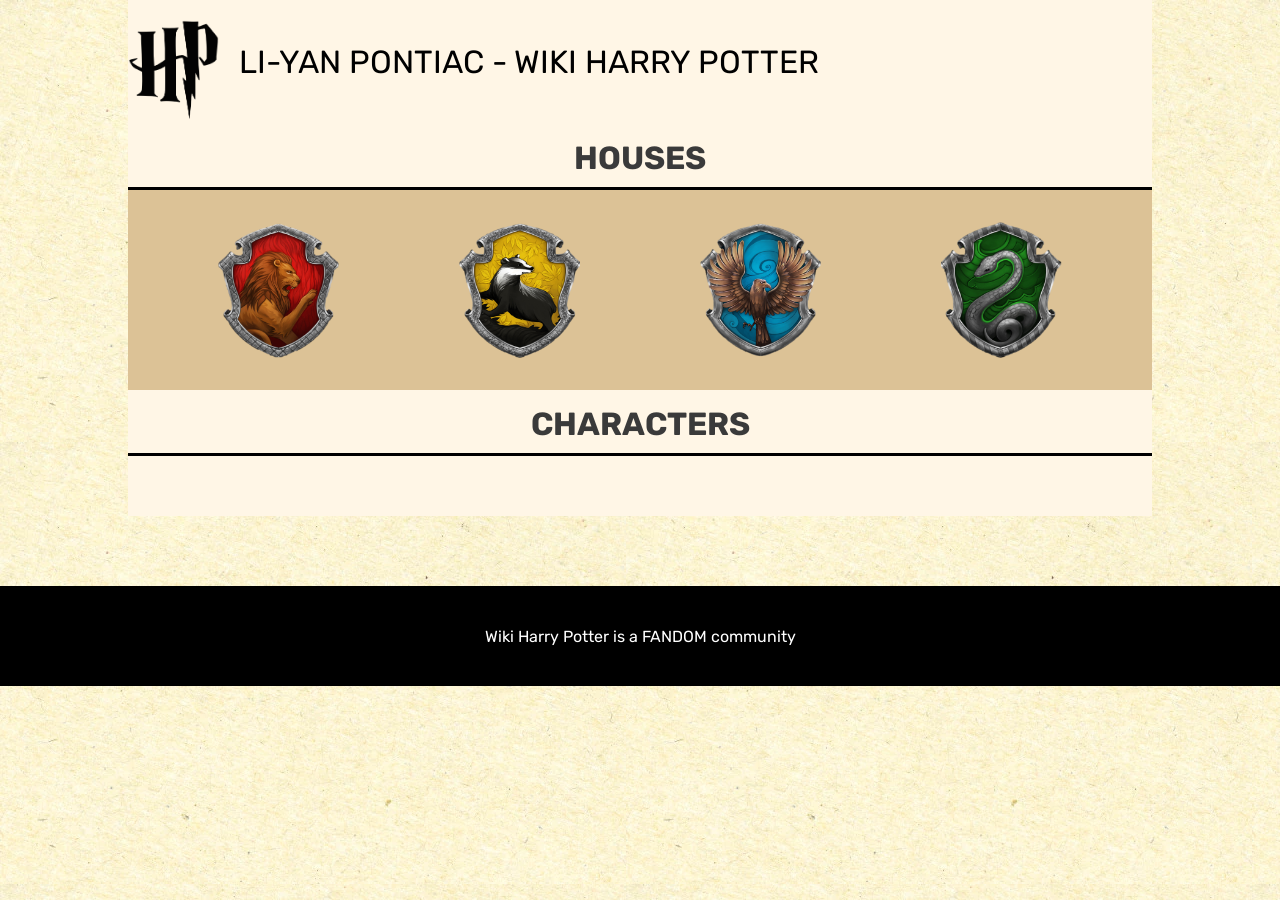
<file: index.html>
<!DOCTYPE html>
<html lang="en">
  <head>
    <meta charset="UTF-8" />
    <meta name="viewport" content="width=device-width, initial-scale=1.0" />
    <link rel="stylesheet" href="./css/style.css" />
    <title>Li-Yan Pontiac - Partiel Harry Potter</title>
  </head>
  <body>
    <main>
      <header class="header">
        <div class="header__right">
          <img src="./images/logo/logo.png" />
        </div>
        <div class="header__left">
          <h1>Li-Yan Pontiac - Wiki Harry Potter</h1>
          <ul class="nav-menu">
            <li>MAISONS</li>
            <li>SORTS</li>
            <li>CONTACT</li>
            <li>GALLERIE</li>
          </ul>
          <img src="./images/menu.png" alt="menu" id="menu-btn" />
        </div>
      </header>

      <section>
        <h3>HOUSES</h3>
        <div class="houses">
          <div data-house="Gryffindor"><img src="./images/logo/Gryffindor.png" /></div>
          <div data-house="Hufflepuff"><img src="./images/logo/Hufflepuff.png" /></div>
          <div data-house="Ravenclaw"><img src="./images/logo/Ravenclaw.png" /></div>
          <div data-house="Slytherin"><img src="./images/logo/Slytherin.png" /></div>
        </div>
      </section>

      <section>
        <h3>Characters</h3>
        <div class="characters"></div>
      </section>
    </main>

    <footer>
      <p>Wiki Harry Potter is a FANDOM community</p>
    </footer>

    <script src="./js/script.js"></script>
  </body>
</html>
</file>
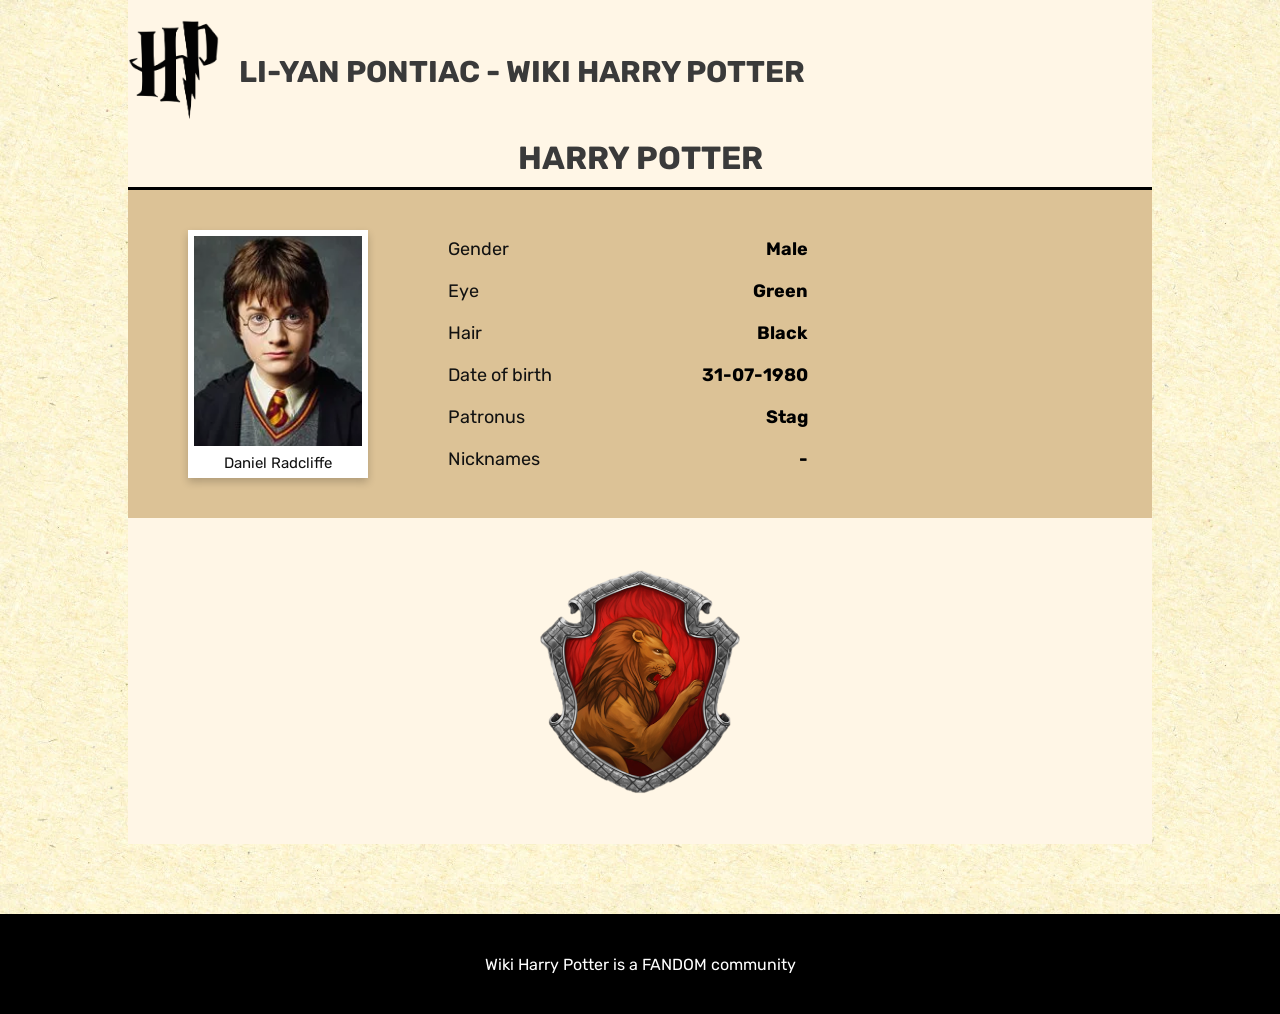
<file: details.html>
<!DOCTYPE html>
<html lang="fr">
  <head>
    <meta charset="UTF-8" />
    <meta name="viewport" content="width=device-width, initial-scale=1.0" />
    <link rel="stylesheet" href="./css/style.css" />
    <title>Li-Yan Pontiac - Wiki Harry Potter</title>
  </head>
  <body class="page_perso">
    <main>
      <header class="header">
        <div class="header__right">
          <a href="index.html">
            <img src="./images/logo/logo.png" alt="Logo HP" />
          </a>
        </div>
        <div class="header__left">
          <h2>Li-Yan Pontiac - Wiki Harry Potter</h2>
          <img src="./images/menu.png" alt="Menu" id="menu-btn" />
        </div>
      </header>

      <ul class="nav-menu" id="nav-menu">
        <li>MAISONS</li>
        <li>SORTS</li>
        <li>CONTACT</li>
        <li>GALLERIE</li>
      </ul>

      <section>
        <h3 id="char-name-title">HARRY POTTER</h3>
        <div class="perso">
          <figure class="perso__left">
            <img id="char-img" src="./images/characters/harry.webp" alt="Harry Potter" />
            <figcaption id="char-actor">Daniel Radcliffe</figcaption>
          </figure>
          <div class="perso__right">
            <div>
              <p>Gender</p>
              <p class="attr" id="char-gender">Male</p>
            </div>
            <div>
              <p>Eye</p>
              <p class="attr" id="char-eye">Green</p>
            </div>
            <div>
              <p>Hair</p>
              <p class="attr" id="char-hair">Black</p>
            </div>
            <div>
              <p>Date of birth</p>
              <p class="attr" id="char-dob">31-07-1980</p>
            </div>
            <div>
              <p>Patronus</p>
              <p class="attr" id="char-patronus">Stag</p>
            </div>
            <div id="nicknames-row">
              <p>Nicknames</p>
              <p class="attr" id="char-nicknames">-</p>
            </div>
          </div>
        </div>
      </section>

      <section class="house__perso">
        <img id="char-house-logo" src="./images/logo/Gryffindor.png" alt="Gryffindor" />
      </section>
    </main>

    <footer>
      <p>Wiki Harry Potter is a FANDOM community</p>
    </footer>

    <script src="./js/script.js"></script>
  </body>
</html>
</file>
<file: css/style.css>
:root {
  --light: #fff6e6;
  --darkGrey: #3a3a3a;
  --gold: #b99049;
  --red: #b71713;
  --green: #124b10;
  --blue: #078cb1;
  --yellow: #e1b50c;
}

@font-face {
  font-family: "Rubik";
  src: url("./../font/Rubik-Regular.ttf");
}
@font-face {
  font-family: "Rubik";
  src: url("./../font/Rubik-Bold.ttf");
  font-weight: bold;
}

* {
  margin: 0;
  padding: 0;
  box-sizing: border-box;
  font-family: "Rubik", sans-serif;
}

body {
  background: url("./../images/bgHP.webp") repeat;
  font-family: "Rubik", sans-serif;
}

main {
  background-color: var(--light);
  max-width: 1024px;
  margin: auto;
  margin-bottom: 70px;
}

main h3 {
  text-transform: uppercase;
  border-bottom: 3px solid black;
  text-align: center;
  color: var(--darkGrey);
  font-family: "Rubik", sans-serif;
  font-size: 32px;
  font-weight: 700;
  line-height: normal;
  padding-top: 15px;
  padding-bottom: 10px;
}

main h2 {
  color: var(--darkGrey);
  text-align: center;
  font-family: "Rubik", sans-serif;
  font-size: 30px;
  font-weight: bold;
  line-height: normal;
}

footer {
  background-color: #000;
  height: 100px;
  display: flex;
  justify-content: center;
  align-items: center;
}

footer p {
  text-align: center;
  color: #fff;
  font-family: "Rubik", sans-serif;
}

.header {
  display: flex;
  max-width: 1024px;
  margin: auto;
  padding-top: 20px;
  align-items: center;
}

.header h1 {
  margin-bottom: 20px;
  font-family: "Rubik", sans-serif;
  font-weight: normal;
}

.page_perso .header h1,
.page_perso .header h2 {
  font-weight: bold;
}

.header__right img {
  height: 100px;
  margin-right: 20px;
}

.header__left {
  width: 100%;
  display: flex;
  align-items: center;
  justify-content: space-between;
  text-transform: uppercase;
}

.header__left img {
  display: none;
}

.nav-menu {
  display: none;
  list-style: none;
  text-align: center;
  padding: 15px 0;
  gap: 15px;
}

.nav-menu.open {
  display: flex;
  flex-direction: column;
}

.nav-menu li {
  font-weight: bold;
  color: #3a3a3a;
  cursor: pointer;
  letter-spacing: 1px;
}

.houses {
  display: flex;
  justify-content: space-around;
  background: rgba(185, 144, 73, 0.5);
  padding: 30px;
  flex-wrap: wrap;
}

.houses > div {
  border-radius: 140px;
  width: 140px;
  height: 140px;
  text-align: center;
  display: flex;
  align-items: center;
  justify-content: center;
  cursor: pointer;
}

.houses > div:hover {
  background: #fff6e6;
}

.houses img {
  width: 121px;
  height: 136px;
  object-fit: contain;
}

.characters {
  display: flex;
  justify-content: space-around;
  flex-wrap: wrap;
  padding: 30px;
}

.characters > div {
  width: 25%;
  padding: 20px 10px;
  box-sizing: border-box;
  text-align: center;
  cursor: pointer;
}

.characters a {
  text-decoration: none;
  display: block;
  color: inherit;
}

.characters img {
  width: 150px;
  height: 150px;
  border-radius: 150px;
  border: 8px solid var(--gold);
  box-shadow: 0px 4px 4px 0px rgba(0, 0, 0, 0.25);
  object-fit: cover;
  display: inline-block;
  transition: 0.3s;
}

.characters p {
  text-align: center;
  color: var(--gold);
  margin-top: 10px;
  font-weight: bold;
  font-family: "Rubik", sans-serif;
  transition: 0.3s;
}

.characters > div.Gryffindor:hover img {
  border-color: var(--red);
}
.characters > div.Gryffindor:hover p {
  color: var(--red);
}

.characters > div.Slytherin:hover img {
  border-color: var(--green);
}
.characters > div.Slytherin:hover p {
  color: var(--green);
}

.characters > div.Ravenclaw:hover img {
  border-color: var(--blue);
}
.characters > div.Ravenclaw:hover p {
  color: var(--blue);
}

.characters > div.Hufflepuff:hover img {
  border-color: var(--yellow);
}
.characters > div.Hufflepuff:hover p {
  color: var(--yellow);
}

img.dead {
  filter: grayscale(100%);
}

.page_perso .perso {
  background: rgba(185, 144, 73, 0.5);
  padding: 40px 60px;
  display: flex;
  align-items: center;
  gap: 80px;
}

.page_perso figure {
  width: 180px;
  background: #fff;
  padding: 6px;
  box-shadow: 0px 4px 8px rgba(0, 0, 0, 0.2);
}

.page_perso figure img {
  width: 100%;
  height: 210px;
  object-fit: cover;
  display: block;
}

.page_perso figure figcaption {
  background: #fff;
  color: #111;
  display: flex;
  align-items: center;
  justify-content: center;
  padding-top: 8px;
  font-size: 15px;
  font-weight: normal;
  font-family: "Rubik", sans-serif;
  text-align: center;
}

.page_perso .perso__right {
  display: flex;
  flex-direction: column;
  gap: 20px;
  width: 360px;
}

.page_perso .perso__right > div {
  display: flex;
  justify-content: space-between;
  align-items: center;
  font-size: 18px;
}

.page_perso .perso__right p {
  font-family: "Rubik", sans-serif;
  color: #111;
}

.page_perso .perso__right p.attr {
  font-weight: bold;
  font-family: "Rubik", sans-serif;
  color: #000;
  text-align: right;
  max-width: 220px;
}

.page_perso .house__perso {
  display: flex;
  justify-content: center;
  align-items: center;
  padding: 50px 0;
}

.page_perso .house__perso img {
  width: 200px;
  height: auto;
}

@media screen and (max-width: 425px) {
  header {
    width: 90%;
  }

  header h1,
  header h2 {
    display: none !important;
  }

  header .header__left {
    display: flex;
    justify-content: flex-end;
  }

  header .header__left img {
    display: block !important;
    height: 70px;
    cursor: pointer;
  }

  .houses {
    flex-direction: column;
    align-items: center;
  }

  .characters > div {
    width: 50%;
  }

  .page_perso .perso {
    flex-direction: column;
    gap: 30px;
    padding: 30px 20px;
  }

  .page_perso .perso__right {
    width: 100%;
  }
}
</file>
